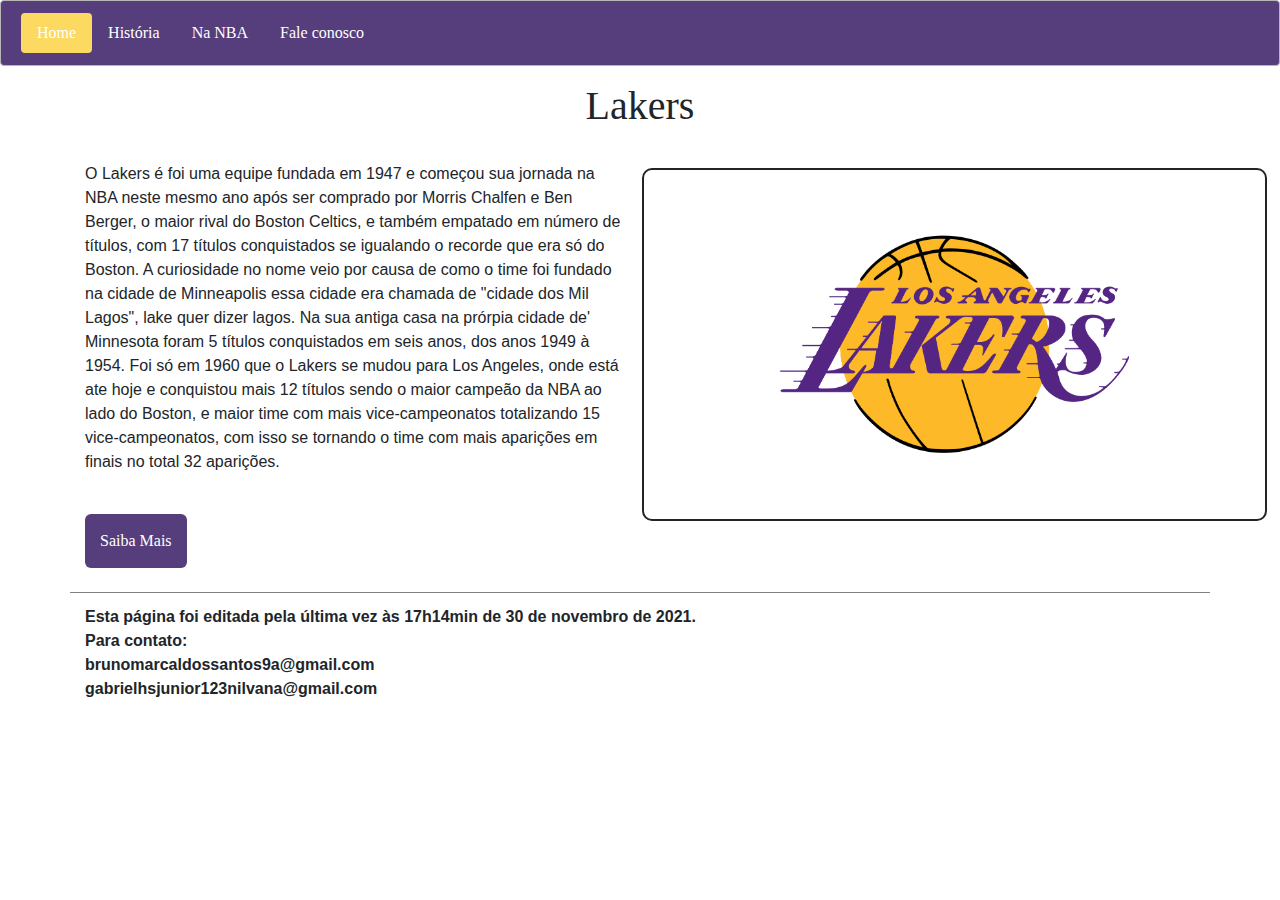
<file: index.html>
<!DOCTYPE html>
<html lang="pt-br">

<head>
    <meta charset="UTF-8">
    <meta name="viewport" content="width=device-width, initial-scale=1.0">
    <title>Home</title>

    <link rel="stylesheet" href="css/bootstrap.css">
    <link rel="stylesheet" href="style.css">
</head>

<body>
    <div>
        <div class="alert alert-primary">
            <ul class="nav nav-pills">
                <li class="nav-item">
                    <a class="nav-link active" href="index.html">Home</a>
                </li>
                <li class="nav-item">
                    <a class="nav-link" href="historia.html">História</a>
                </li>
                <li class="nav-item">
                    <a class="nav-link" href="naNBA.html">Na NBA</a>
                </li>
                <li class="nav-item">
                    <a class="nav-link " href="SAC.html">Fale conosco</a>
                </li>
            </ul>
        </div>

        <div>
            <h1 style=text-align:center;>Lakers</h1>
            <br>
            <div class="container">
                <div class="row">
                    <div class="pad">
                        <div class="col-sm-6">
                            <p>
                                O Lakers é foi uma equipe fundada em 1947 e começou sua jornada na NBA neste mesmo ano após ser comprado por Morris Chalfen e Ben Berger, o maior rival do Boston Celtics, e também empatado em número de títulos, com 17 títulos conquistados se igualando
                                o recorde que era só do Boston. A curiosidade no nome veio por causa de como o time foi fundado na cidade de Minneapolis essa cidade era chamada de "cidade dos Mil Lagos", lake quer dizer lagos. Na sua antiga casa na prórpia
                                cidade de' Minnesota foram 5 títulos conquistados em seis anos, dos anos 1949 à 1954. Foi só em 1960 que o Lakers se mudou para Los Angeles, onde está ate hoje e conquistou mais 12 títulos sendo o maior campeão da NBA ao
                                lado do Boston, e maior time com mais vice-campeonatos totalizando 15 vice-campeonatos, com isso se tornando o time com mais aparições em finais no total 32 aparições.
                            </p>
                        </div>
                        <br>
                        <div class="container">
                            <a href="historia.html"><button
                                    style="background:#563d7c ; border-radius: 6px; padding: 15px; cursor: pointer; color: #fff; border: none; font-size: 16px;">Saiba
                                    Mais</button>
                            </a>
                        </div>

                    </div>







                </div>
            </div>
        </div>

        <div id="carousel11" class="container">
            <div id="carouselExampleFade" class="carousel slide carousel-fade" data-ride="carousel">
                <div class="carousel-inner">
                    <div class="carousel-item active">
                        <img class="d-block w-100" src="img/Novo Projeto (1).png" alt="Primeiro Slide">

                    </div>
                    <div class="carousel-item">
                        <img class="d-block w-100" src="img/Kobe.jpeg" alt="Segundo Slide">
                    </div>
                    <div class="carousel-item">
                        <img class="d-block w-100" src="img/LeBron.jpeg" alt="Terceiro Slide">

                    </div>

                </div>

                <a class="carousel-control-prev" href="#carouselExampleFade" role="button" data-slide="prev">
                    <span class="carousel-control-prev-icon" aria-hidden="true"></span>
                    <span class="sr-only">Anterior</span>
                </a>
                <a class="carousel-control-next" href="#carouselExampleFade" role="button" data-slide="next">
                    <span class="carousel-control-next-icon" aria-hidden="true"></span>
                    <span class="sr-only">Próximo</span>
                </a>
            </div>
        </div>

    </div>

    <br>
    <footer class="container">
        <b>
            Esta página foi editada pela última vez às 17h14min de 30 de novembro de 2021.
            <br>
            Para contato:
            <br>
            brunomarcaldossantos9a@gmail.com
            <br>
            gabrielhsjunior123nilvana@gmail.com
        </b>
    </footer>
</body>

<script src="https://code.jquery.com/jquery-3.3.1.slim.min.js" integrity="sha384-q8i/X+965DzO0rT7abK41JStQIAqVgRVzpbzo5smXKp4YfRvH+8abtTE1Pi6jizo" crossorigin="anonymous"></script>
<script src="https://cdnjs.cloudflare.com/ajax/libs/popper.js/1.14.3/umd/popper.min.js" integrity="sha384-ZMP7rVo3mIykV+2+9J3UJ46jBk0WLaUAdn689aCwoqbBJiSnjAK/l8WvCWPIPm49" crossorigin="anonymous"></script>
<script src="https://stackpath.bootstrapcdn.com/bootstrap/4.1.3/js/bootstrap.min.js" integrity="sha384-ChfqqxuZUCnJSK3+MXmPNIyE6ZbWh2IMqE241rYiqJxyMiZ6OW/JmZQ5stwEULTy" crossorigin="anonymous"></script>

</html>
</file>
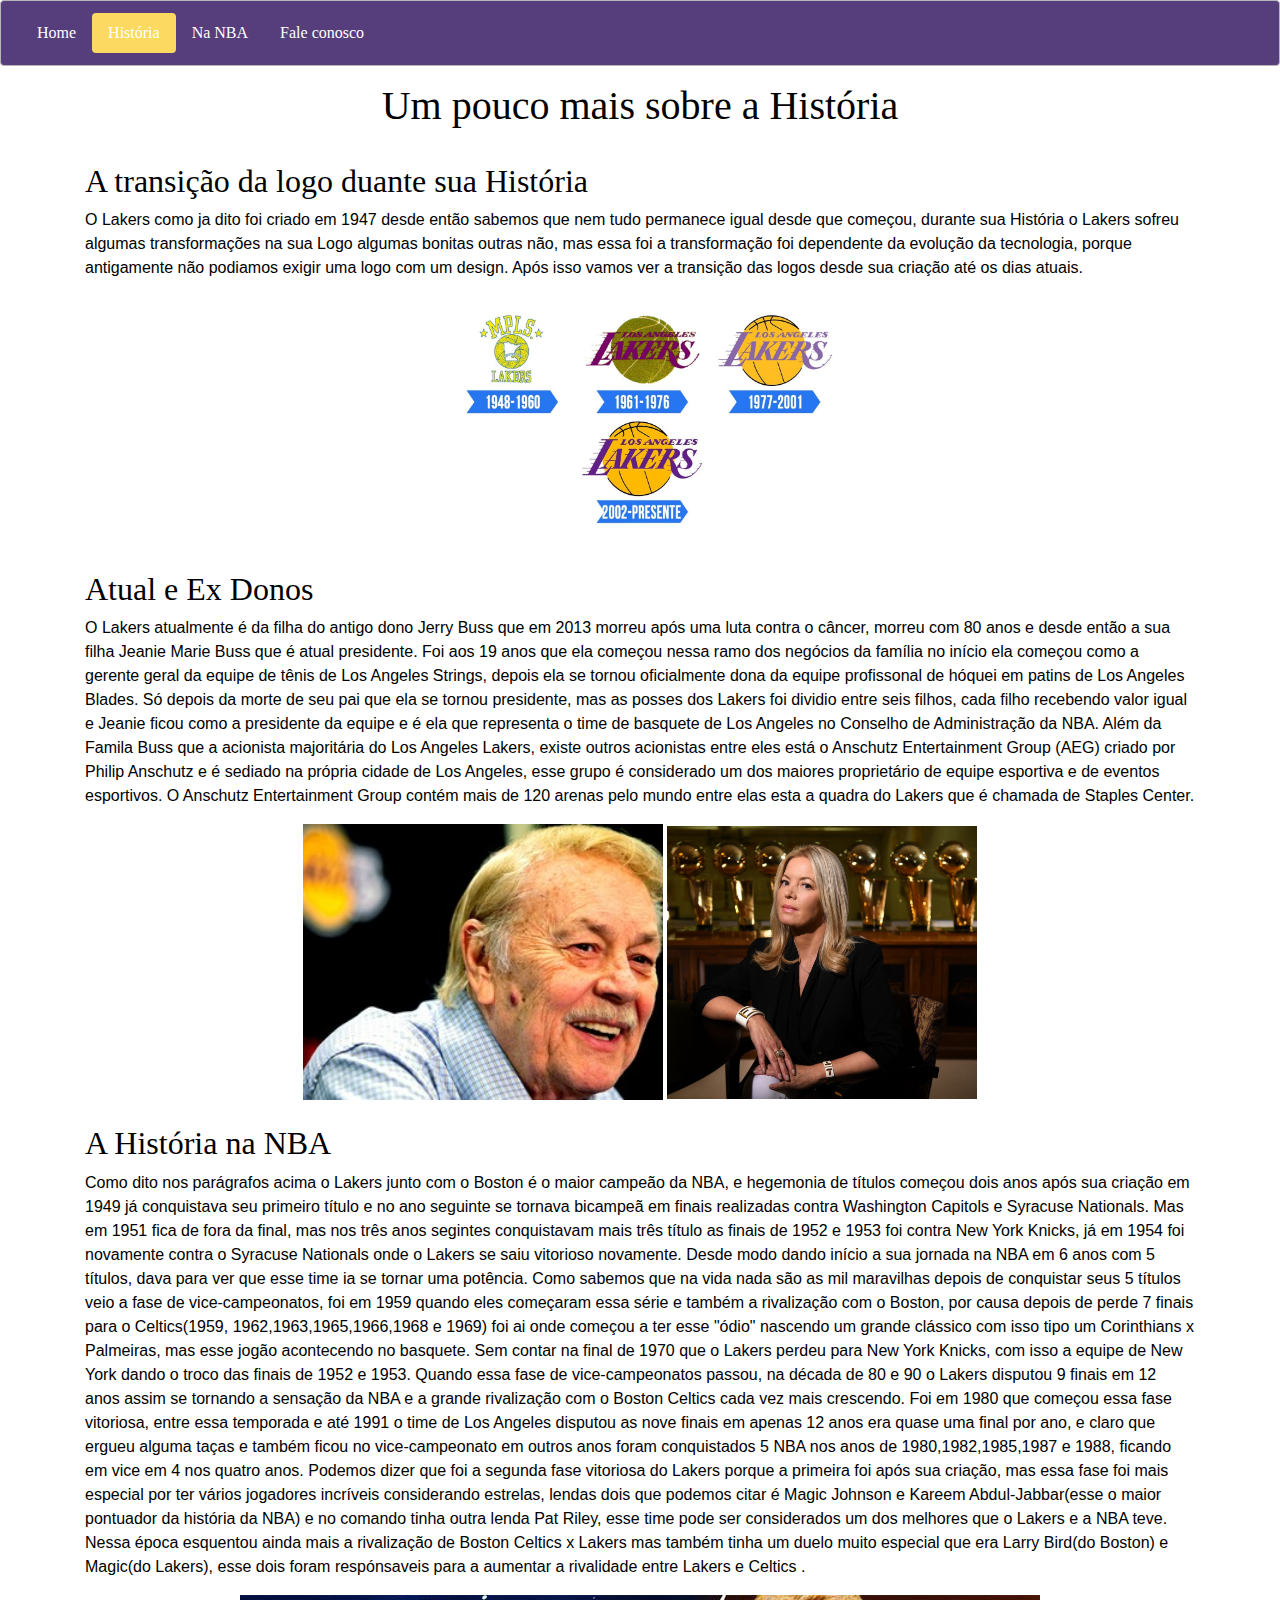
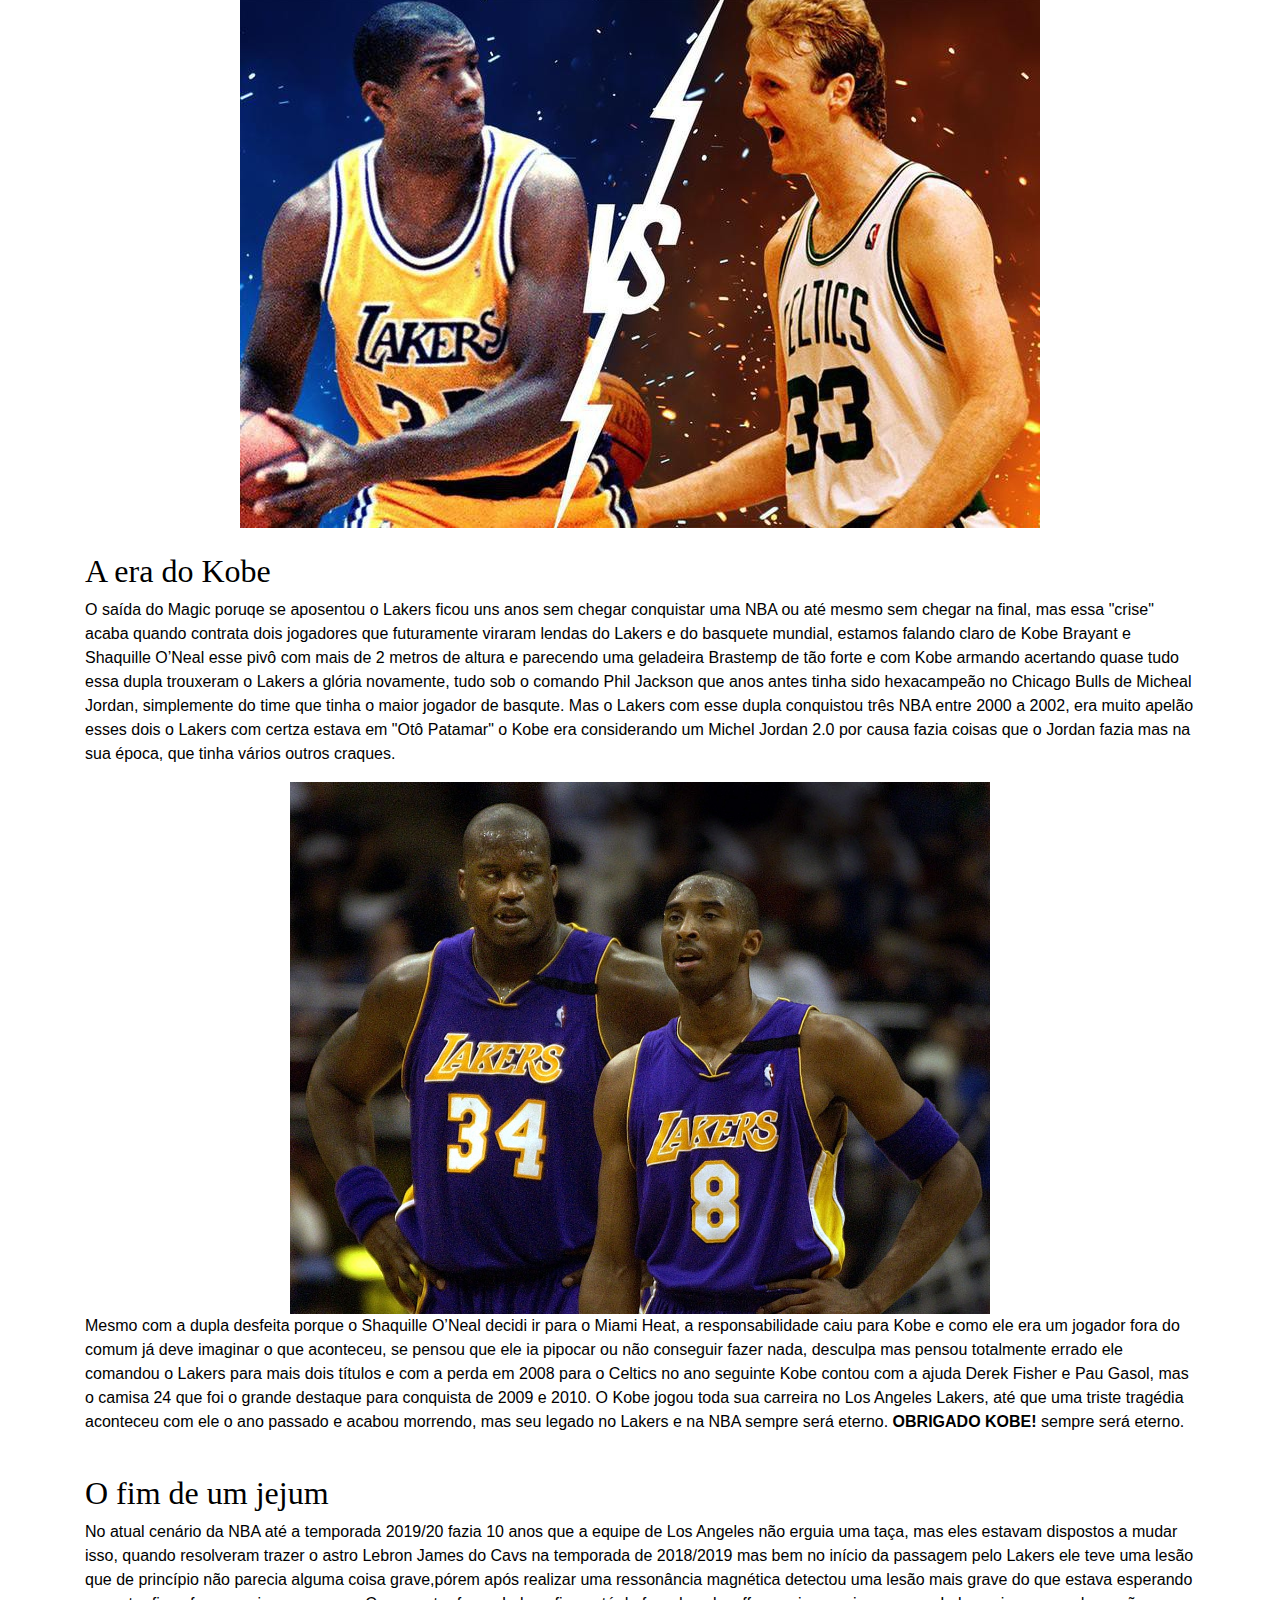
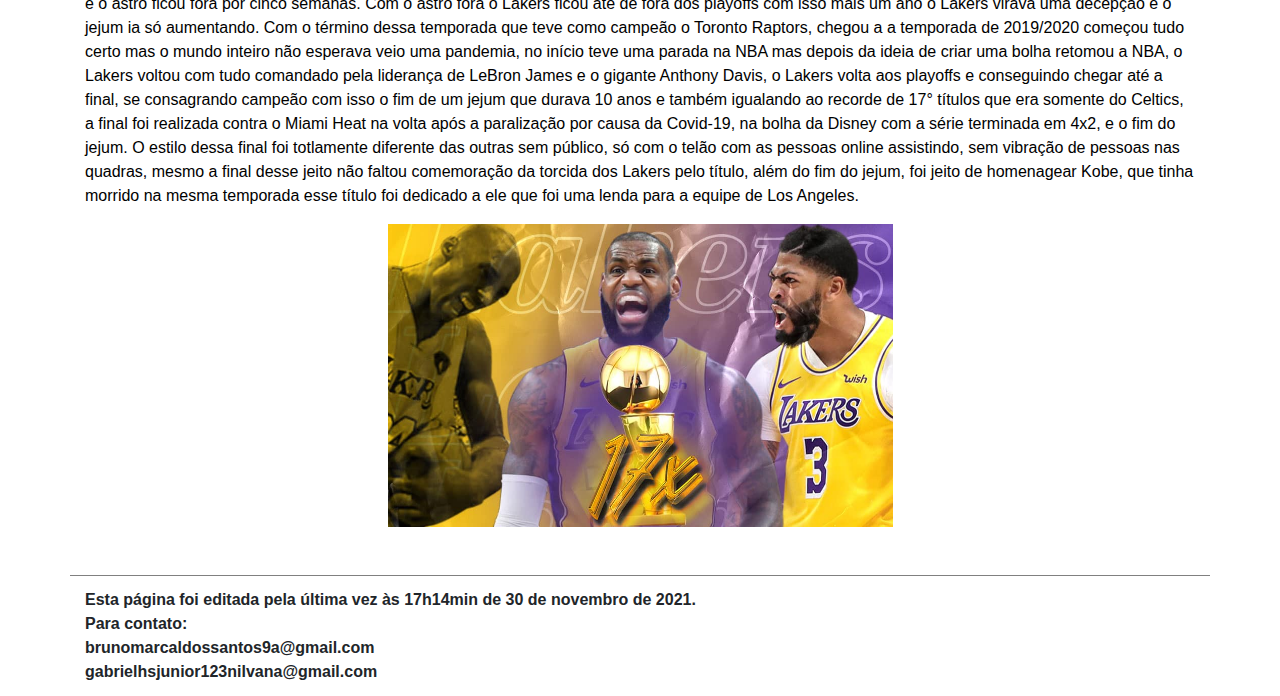
<file: historia.html>
<!DOCTYPE html>
<html lang="pt-br">

<head>
    <meta charset="UTF-8">
    <meta name="viewport" content="width=device-width, initial-scale=1.0">
    <title>Historia</title>
    <link rel="stylesheet" href="css/bootstrap.css">
    <link rel="stylesheet" href="style.css">
    <link rel="stylesheet" href="img.css">
</head>

<body>
    <div class="alert alert-primary">
        <ul class="nav nav-pills">
            <li class="nav-item">
                <a class="nav-link" href="index.html">Home</a>
            </li>
            <li class="nav-item">
                <a class="nav-link active" href="historia.html">História</a>
            </li>
            <li class="nav-item">
                <a class="nav-link" href="naNBA.html">Na NBA</a>
            </li>
            <li class="nav-item">
                <a class="nav-link " href="SAC.html">Fale conosco</a>
            </li>
        </ul>
    </div>
    <div class="container-b">
        <div>
            <h1 style=text-align:center;>Um pouco mais sobre a História</h1>
        </div>

        <br>

        <div class="container">
            <h2>A transição da logo duante sua História</h2>

            <p>O Lakers como ja dito foi criado em 1947 desde então sabemos que nem tudo permanece igual desde que
                começou,
                durante sua História o Lakers sofreu algumas transformações na sua Logo algumas bonitas outras não, mas
                essa
                foi a transformação foi dependente da evolução da tecnologia, porque antigamente não podiamos exigir uma
                logo com um design. Após isso vamos ver a transição das logos desde sua criação até os dias atuais. </p>
        </div>

        <div class="container" style="text-align: center;">
            <img src="img/Logos durante a história.jpeg" alt="" width="400px" >
        </div>
        <br>
        <div class="container">
            <h2>Atual e Ex Donos</h2>
            <p>O Lakers atualmente é da filha do antigo dono Jerry Buss que em 2013 morreu após uma luta contra o
                câncer,
                morreu
                com 80 anos e desde então a sua filha Jeanie Marie Buss que é atual presidente. Foi aos 19 anos que ela
                começou
                nessa ramo dos negócios da família no início ela começou como a gerente geral da equipe de tênis de Los
                Angeles
                Strings, depois ela se tornou oficialmente dona da equipe profissonal de hóquei em patins de Los Angeles
                Blades.
                Só depois da morte de seu pai que ela se tornou presidente, mas as posses dos Lakers foi dividio entre
                seis
                filhos, cada filho recebendo valor igual e Jeanie ficou como a presidente da equipe e é ela que
                representa o
                time de basquete de Los Angeles no Conselho de Administração da NBA.
                Além da Famila Buss que a acionista majoritária do Los Angeles Lakers, existe outros acionistas entre
                eles
                está
                o Anschutz Entertainment Group (AEG) criado por Philip Anschutz e é sediado na própria cidade de Los
                Angeles,
                esse grupo é considerado um dos maiores proprietário de equipe esportiva e de eventos esportivos. O
                Anschutz
                Entertainment Group contém mais de 120 arenas pelo mundo entre elas esta a quadra do Lakers que é
                chamada de
                Staples Center.</p>
            <div class="container" style="text-align: center;">
                <img src="img/bas_jerrybuss_lakers2_ap.jpg_95.jpg" alt="Falecido dono" width="360px">

                <img src="img/1_D5d7hITKh3vbdW33HkGPVA.jpeg" alt="Atual Dona" width="310px">
            </div>
        </div>
        <br>
        <div class="container">
            <h2>A História na NBA </h2>
            <p> Como dito nos parágrafos acima o Lakers junto com o Boston é o maior campeão da NBA, e hegemonia de
                títulos
                começou dois anos após sua criação em 1949 já conquistava seu primeiro título e no ano seguinte se
                tornava
                bicampeã em finais realizadas contra Washington Capitols e Syracuse Nationals.
                Mas em 1951 fica de fora da final, mas nos três anos segintes conquistavam mais três título as finais de
                1952 e 1953 foi contra New York Knicks, já em 1954 foi novamente contra o Syracuse Nationals onde o
                Lakers
                se saiu vitorioso novamente. Desde modo dando início a sua jornada na NBA em 6 anos com 5 títulos, dava
                para
                ver que esse time ia se tornar uma potência.
                Como sabemos que na vida nada são as mil maravilhas depois de conquistar seus 5 títulos veio a fase de
                vice-campeonatos, foi em 1959 quando eles começaram essa série e também a rivalização com o Boston, por
                causa depois de perde 7 finais para o Celtics(1959, 1962,1963,1965,1966,1968 e 1969) foi ai onde começou
                a
                ter esse "ódio" nascendo um grande clássico com isso tipo um Corinthians x Palmeiras, mas esse jogão
                acontecendo no basquete. Sem contar na final de 1970 que o Lakers perdeu para New York Knicks, com isso
                a
                equipe de New York dando o troco das finais de 1952 e 1953. Quando essa fase de vice-campeonatos passou,
                na
                década de 80 e 90 o Lakers disputou 9 finais em 12 anos assim se tornando a sensação da NBA e a grande
                rivalização com o Boston Celtics cada vez mais crescendo. Foi em 1980 que começou essa fase vitoriosa,
                entre
                essa temporada e até 1991 o time de Los Angeles disputou as nove finais em apenas 12 anos era quase uma
                final por ano, e claro que ergueu alguma taças e também ficou no vice-campeonato em outros anos foram
                conquistados 5 NBA nos anos de 1980,1982,1985,1987 e 1988, ficando em vice em 4 nos quatro anos. Podemos
                dizer que foi a segunda fase vitoriosa do Lakers porque a primeira foi após sua criação, mas essa fase
                foi
                mais especial por ter vários jogadores incríveis considerando estrelas, lendas dois que podemos citar é
                Magic Johnson e Kareem Abdul-Jabbar(esse o maior pontuador da história da NBA) e no comando tinha outra
                lenda Pat Riley, esse time pode ser considerados um dos melhores que o Lakers e a NBA teve. Nessa época
                esquentou ainda mais a rivalização de Boston Celtics x Lakers mas também tinha um duelo muito especial
                que
                era Larry Bird(do Boston) e Magic(do Lakers), esse dois foram respónsaveis para a aumentar a rivalidade
                entre Lakers e Celtics . </p>
            <div class="container" style="text-align: center;">
                <img src="img/3de51f05b35b403f93ecf355b5f38669.jpeg" alt="A rivalização" width="800px">
            </div>
        </div>
        <br>
        <div class="container">
            <h2>A era do Kobe</h2>
            <p> O saída do Magic poruqe se aposentou o Lakers ficou uns anos sem chegar conquistar uma NBA ou até mesmo
                sem
                chegar na final, mas essa "crise" acaba quando contrata dois jogadores que futuramente viraram lendas do
                Lakers e do basquete mundial, estamos falando claro de Kobe Brayant e Shaquille O’Neal esse pivô com
                mais de
                2 metros de altura e parecendo uma geladeira Brastemp de tão forte e com Kobe armando acertando quase
                tudo
                essa dupla trouxeram o Lakers a glória novamente, tudo sob o comando Phil Jackson que anos antes tinha
                sido
                hexacampeão no Chicago Bulls de Micheal Jordan, simplemente do time que tinha o maior jogador de
                basqute.
                Mas o Lakers com esse dupla conquistou três NBA entre 2000 a 2002, era muito apelão esses dois o Lakers
                com
                certza estava em "Otô Patamar" o Kobe era considerando um Michel Jordan 2.0 por causa fazia coisas que o
                Jordan fazia mas na sua época, que tinha vários outros craques.
            </p>
            <div class="container" style="text-align: center;">
                <img src="img/shaquille_oneal_kobe_bryant_b_gettyimages-563599065.jpg" alt="" width="700px"> <br>
            </div>
            <p>Mesmo com a dupla desfeita porque o Shaquille O’Neal decidi ir para o Miami Heat, a responsabilidade caiu
                para Kobe e como ele era um jogador
                fora do comum já deve imaginar o que aconteceu, se pensou que ele ia pipocar ou não conseguir fazer
                nada,
                desculpa mas pensou totalmente errado ele comandou o Lakers para mais dois títulos e com a perda em 2008
                para o Celtics no ano seguinte Kobe contou com a ajuda Derek Fisher e Pau Gasol, mas o camisa 24 que foi
                o
                grande destaque para conquista de 2009 e 2010. O Kobe jogou toda sua carreira no Los Angeles Lakers, até
                que
                uma triste tragédia aconteceu com ele o ano passado e acabou morrendo, mas seu legado no Lakers e na NBA
                sempre será eterno. <strong>OBRIGADO KOBE!</strong> sempre será eterno.
            </p>
        </div>
        <br>
        <div class="container">
            <h2>O fim de um jejum</h2>
            <p>No atual cenário da NBA até a temporada 2019/20 fazia 10 anos que a equipe de Los Angeles não erguia uma
                taça, mas eles estavam dispostos a mudar isso, quando resolveram trazer o astro Lebron James do Cavs na
                temporada de 2018/2019 mas bem no início da passagem pelo Lakers ele teve uma lesão que de princípio não
                parecia alguma coisa grave,pórem após realizar uma ressonância magnética detectou uma lesão mais grave
                do
                que estava esperando e o astro ficou fora por cinco semanas. Com o astro fora o Lakers ficou até de fora
                dos
                playoffs com isso mais um ano o Lakers virava uma decepção e o jejum ia só aumentando. Com o término
                dessa
                temporada que teve como campeão o Toronto Raptors, chegou a a temporada de 2019/2020 começou tudo certo
                mas
                o mundo inteiro não esperava veio uma pandemia, no início teve uma parada na NBA mas depois da ideia de
                criar uma bolha retomou a NBA, o Lakers voltou com tudo comandado pela liderança de LeBron James e o
                gigante
                Anthony Davis, o Lakers volta aos playoffs e conseguindo chegar até a final, se consagrando campeão com
                isso o fim de um jejum que durava 10 anos e também igualando ao recorde de 17° títulos que era somente
                do
                Celtics, a final foi realizada contra o Miami Heat na volta após a paralização por causa da Covid-19, na
                bolha da Disney com a série terminada em 4x2, e o fim do jejum. O estilo dessa final foi totlamente
                diferente das outras sem público, só com o telão com as pessoas online assistindo, sem vibração de
                pessoas
                nas quadras, mesmo a final desse jeito não faltou comemoração da torcida dos Lakers pelo título, além do
                fim
                do jejum, foi jeito de homenagear Kobe, que tinha morrido na mesma temporada esse título foi dedicado a
                ele que foi uma lenda para a equipe de Los Angeles. </p>
            <div class="container" style="text-align: center;">
                <img src="img/Site-Lakers-Campeão2020.jpg" alt="" width="505px">
            </div>
        </div>
        <br>
    </div>

    <br>
    <footer class="container">
        <b>
            Esta página foi editada pela última vez às 17h14min de 30 de novembro de 2021.
            <br>
            Para contato:
            <br>
            brunomarcaldossantos9a@gmail.com
            <br>
            gabrielhsjunior123nilvana@gmail.com
        </b>
    </footer>
</body>

</html>
</file>
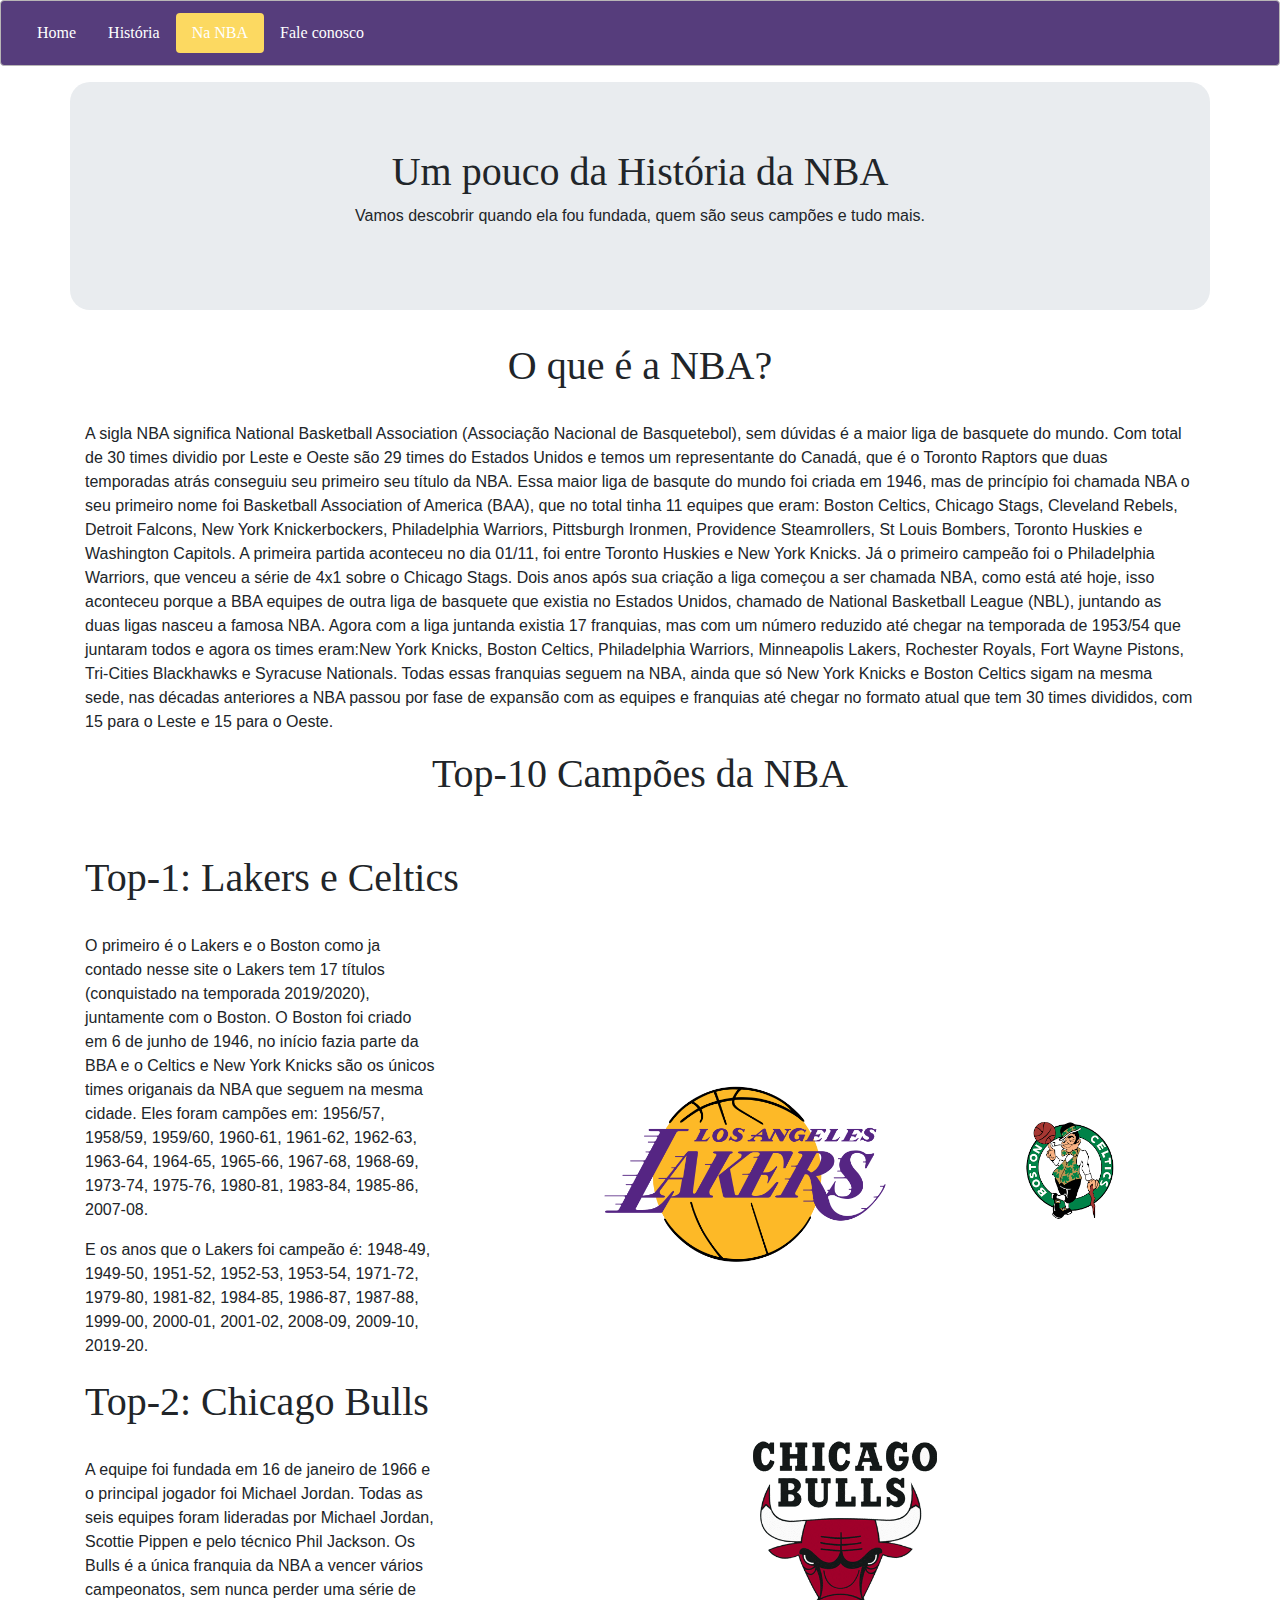
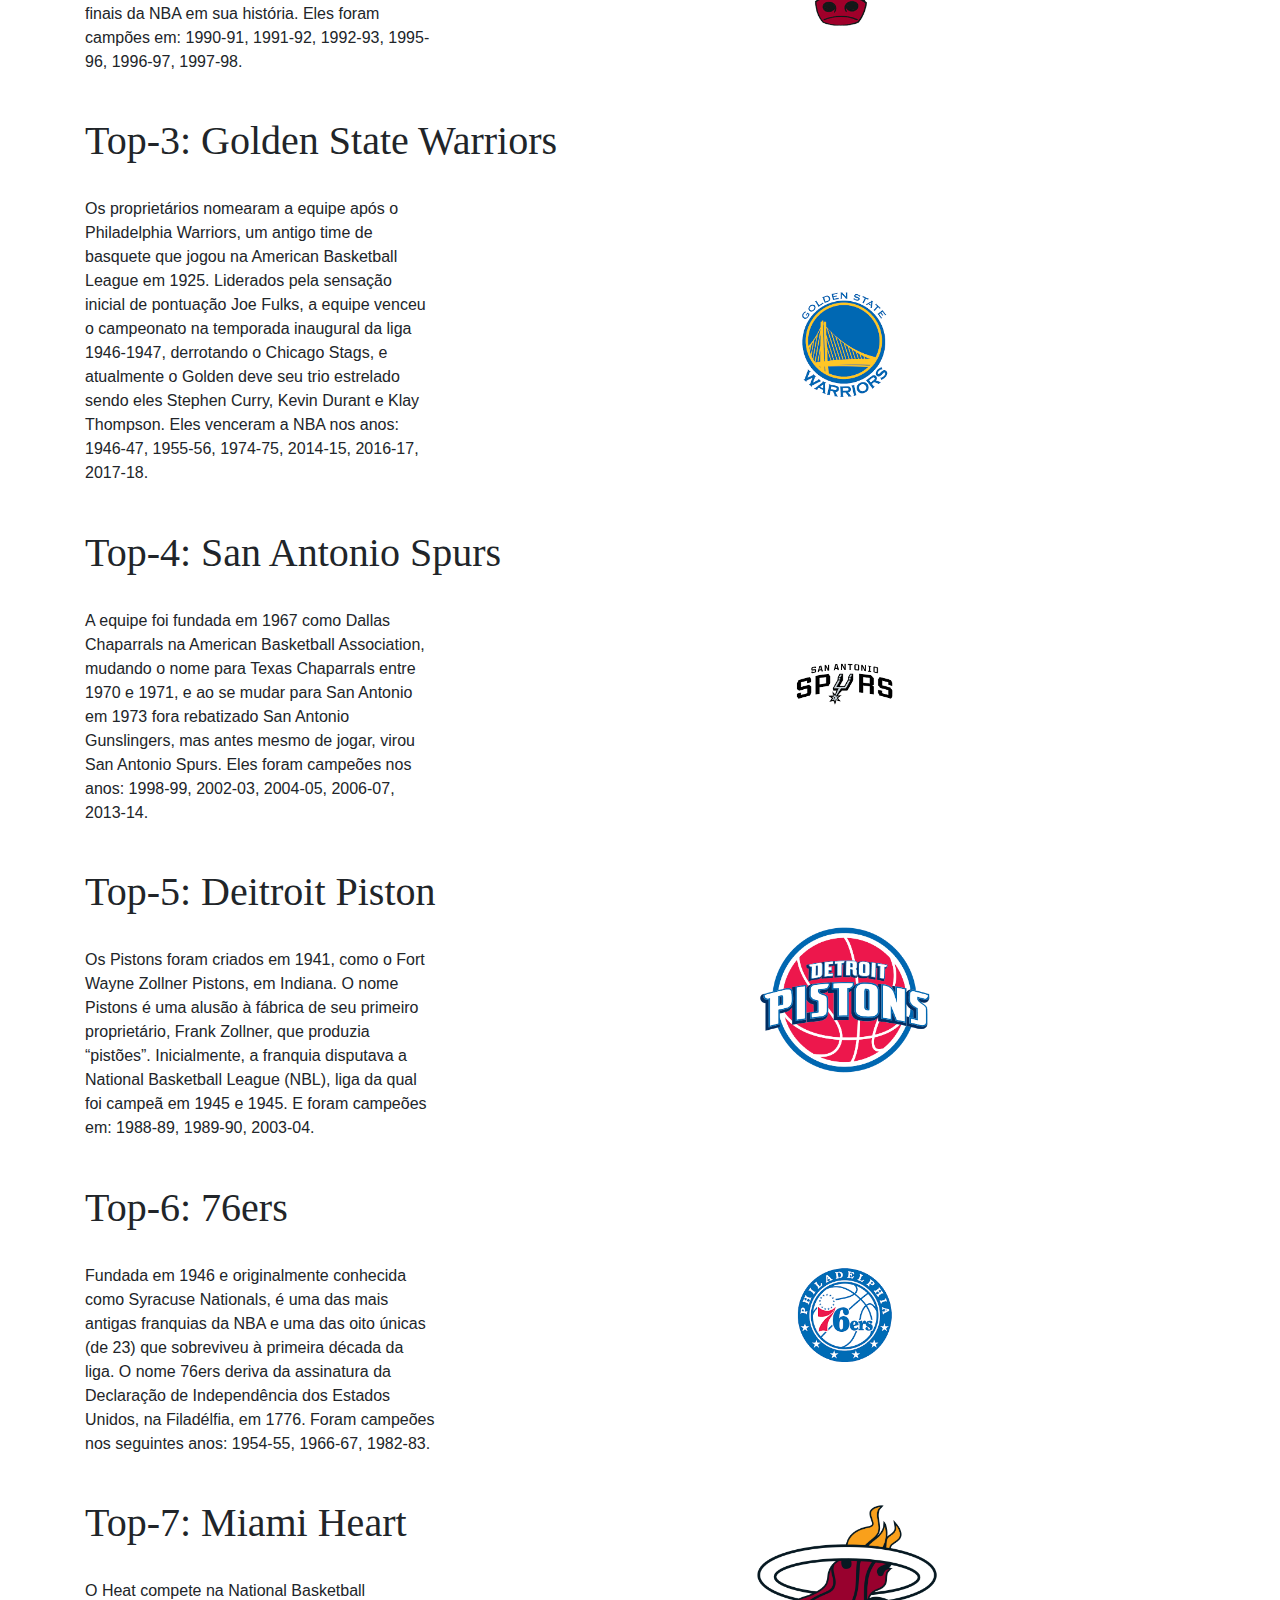
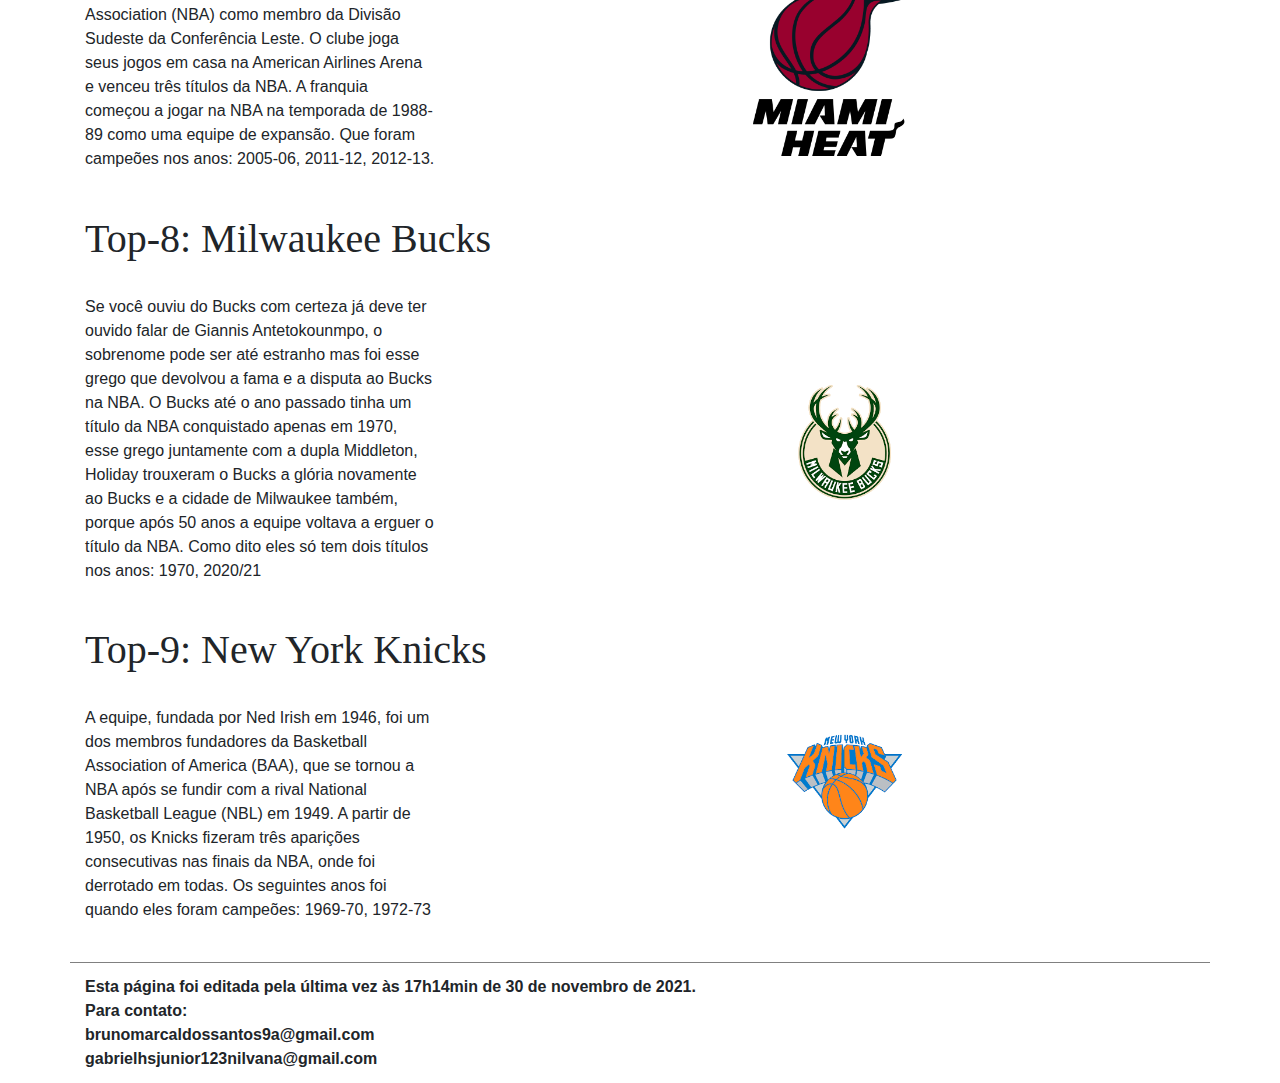
<file: naNBA.html>
<!DOCTYPE html>
<html lang="pt-br">

<head>
    <meta charset="UTF-8">
    <meta name="viewport" content="width=device-width, initial-scale=1.0">
    <title>Na NBA</title>
    <link rel="stylesheet" href="css/bootstrap.css">
    <link rel="stylesheet" href="style.css">
    <link rel="stylesheet" href="img.css">
</head>

<body>
    <div class="alert alert-primary">
        <ul class="nav nav-pills">
            <li class="nav-item">
                <a class="nav-link" href="index.html">Home</a>
            </li>
            <li class="nav-item">
                <a class="nav-link" href="historia.html">História</a>
            </li>
            <li class="nav-item">
                <a class="nav-link active" href="naNBA.html">Na NBA</a>
            </li>
            <li class="nav-item">
                <a class="nav-link" href="SAC.html">Fale conosco</a>
            </li>
        </ul>
    </div>

    <div id="jubjub" class="jumbotron text-center container">
        <h1>Um pouco da História da NBA</h1>

        <p>Vamos descobrir quando ela fou fundada, quem são seus campões e tudo mais.</p>
    </div>

    <div class="text-center">
        <h1>O que é a NBA?</h1>
    </div>
    <br>
    <div class="container">
        <p> A sigla NBA significa National Basketball Association (Associação Nacional de Basquetebol), sem dúvidas é a maior liga de basquete do mundo. Com total de 30 times dividio por Leste e Oeste são 29 times do Estados Unidos e temos um representante
            do Canadá, que é o Toronto Raptors que duas temporadas atrás conseguiu seu primeiro seu título da NBA. Essa maior liga de basqute do mundo foi criada em 1946, mas de princípio foi chamada NBA o seu primeiro nome foi Basketball Association
            of America (BAA), que no total tinha 11 equipes que eram: Boston Celtics, Chicago Stags, Cleveland Rebels, Detroit Falcons, New York Knickerbockers, Philadelphia Warriors, Pittsburgh Ironmen, Providence Steamrollers, St Louis Bombers, Toronto
            Huskies e Washington Capitols. A primeira partida aconteceu no dia 01/11, foi entre Toronto Huskies e New York Knicks. Já o primeiro campeão foi o Philadelphia Warriors, que venceu a série de 4x1 sobre o Chicago Stags. Dois anos após sua criação
            a liga começou a ser chamada NBA, como está até hoje, isso aconteceu porque a BBA equipes de outra liga de basquete que existia no Estados Unidos, chamado de National Basketball League (NBL), juntando as duas ligas nasceu a famosa NBA. Agora
            com a liga juntanda existia 17 franquias, mas com um número reduzido até chegar na temporada de 1953/54 que juntaram todos e agora os times eram:New York Knicks, Boston Celtics, Philadelphia Warriors, Minneapolis Lakers, Rochester Royals,
            Fort Wayne Pistons, Tri-Cities Blackhawks e Syracuse Nationals. Todas essas franquias seguem na NBA, ainda que só New York Knicks e Boston Celtics sigam na mesma sede, nas décadas anteriores a NBA passou por fase de expansão com as equipes
            e franquias até chegar no formato atual que tem 30 times divididos, com 15 para o Leste e 15 para o Oeste.</p>
    </div>

    <div id="Top" class="text-center container">
        <h1>Top-10 Campões da NBA</h1>
    </div>

    <br>
    <br>
    <div class="container">
        <h1>Top-1: Lakers e Celtics</h1>
        <div class="row">
            <div class="col-sm-4">
                <br>
                <p>O primeiro é o Lakers e o Boston como ja contado nesse site o Lakers tem 17 títulos (conquistado na temporada 2019/2020), juntamente com o Boston. O Boston foi criado em 6 de junho de 1946, no início fazia parte da BBA e o Celtics e New
                    York Knicks são os únicos times origanais da NBA que seguem na mesma cidade. Eles foram campões em: 1956/57, 1958/59, 1959/60, 1960-61, 1961-62, 1962-63, 1963-64, 1964-65, 1965-66, 1967-68, 1968-69, 1973-74, 1975-76, 1980-81, 1983-84,
                    1985-86, 2007-08. </p>

                <p>E os anos que o Lakers foi campeão é: 1948-49, 1949-50, 1951-52, 1952-53, 1953-54, 1971-72, 1979-80, 1981-82, 1984-85, 1986-87, 1987-88, 1999-00, 2000-01, 2001-02, 2008-09, 2009-10, 2019-20.
                </p>

            </div>
        </div>
        <div>
            <div class="imgp">
                <img src="img/Novo Projeto (1).png" alt="" width="500px">
            </div>
            <div class="imgp">
                <img src="img/celtics.png" width="1700px" style="margin-left: 200px; margin-top: -50px">
            </div>
        </div>
        <h1>Top-2: Chicago Bulls</h1>
        <br>
        <div class="row">
            <div class=" col-sm-4">
                <p>A equipe foi fundada em 16 de janeiro de 1966 e o principal jogador foi Michael Jordan. Todas as seis equipes foram lideradas por Michael Jordan, Scottie Pippen e pelo técnico Phil Jackson. Os Bulls é a única franquia da NBA a vencer vários
                    campeonatos, sem nunca perder uma série de finais da NBA em sua história. Eles foram campões em: 1990-91, 1991-92, 1992-93, 1995-96, 1996-97, 1997-98.</p>
            </div>
        </div>

        <div class="imgp">
            <img src="img/Bulls.png" alt="" width="800px">
        </div>

        <br>

        <h1>Top-3: Golden State Warriors</h1>
        <br>
        <div class="row">
            <div class="col-sm-4">
                <p>Os proprietários nomearam a equipe após o Philadelphia Warriors, um antigo time de basquete que jogou na American Basketball League em 1925. Liderados pela sensação inicial de pontuação Joe Fulks, a equipe venceu o campeonato na temporada
                    inaugural da liga 1946-1947, derrotando o Chicago Stags, e atualmente o Golden deve seu trio estrelado sendo eles Stephen Curry, Kevin Durant e Klay Thompson. Eles venceram a NBA nos anos: 1946-47, 1955-56, 1974-75, 2014-15, 2016-17,
                    2017-18.
                </p>
            </div>
        </div>

        <div class="imgp">
            <img src="img/Warriows.png" alt="" width="1000px">
        </div>

        <br>
        <h1>Top-4: San Antonio Spurs</h1>
        <br>
        <div class="row">
            <div class="col-sm-4">
                <p>A equipe foi fundada em 1967 como Dallas Chaparrals na American Basketball Association, mudando o nome para Texas Chaparrals entre 1970 e 1971, e ao se mudar para San Antonio em 1973 fora rebatizado San Antonio Gunslingers, mas antes mesmo
                    de jogar, virou San Antonio Spurs. Eles foram campeões nos anos: 1998-99, 2002-03, 2004-05, 2006-07, 2013-14.</p>
            </div>
        </div>

        <div class="imgp">
            <img src="img/spurs.png" alt="" width="1000px">
        </div>

        <br>
        <h1>Top-5: Deitroit Piston</h1>
        <br>
        <div class="row">
            <div class="col-sm-4">
                <p>Os Pistons foram criados em 1941, como o Fort Wayne Zollner Pistons, em Indiana. O nome Pistons é uma alusão à fábrica de seu primeiro proprietário, Frank Zollner, que produzia “pistões”. Inicialmente, a franquia disputava a National Basketball
                    League (NBL), liga da qual foi campeã em 1945 e 1945. E foram campeões em: 1988-89, 1989-90, 2003-04. </p>
            </div>
        </div>

        <div class="imgp">
            <img src="img/detroit pistons.png" alt="" width="800px">
        </div>

        <br>
        <h1>Top-6: 76ers</h1>
        <br>
        <div class="row">
            <div class="col-sm-4">
                <p>Fundada em 1946 e originalmente conhecida como Syracuse Nationals, é uma das mais antigas franquias da NBA e uma das oito únicas (de 23) que sobreviveu à primeira década da liga. O nome 76ers deriva da assinatura da Declaração de Independência
                    dos Estados Unidos, na Filadélfia, em 1776. Foram campeões nos seguintes anos: 1954-55, 1966-67, 1982-83.</p>
            </div>
        </div>

        <div class="imgp">
            <img src="img/76ears.png" alt="" width="1000px">
        </div>

        <br>
        <h1>Top-7: Miami Heart</h1>
        <br>
        <div class="row">
            <div class="col-sm-4">
                <p>O Heat compete na National Basketball Association (NBA) como membro da Divisão Sudeste da Conferência Leste. O clube joga seus jogos em casa na American Airlines Arena e venceu três títulos da NBA. A franquia começou a jogar na NBA na
                    temporada de 1988-89 como uma equipe de expansão. Que foram campeões nos anos: 2005-06, 2011-12, 2012-13.</p>
            </div>
        </div>

        <div class="imgp">
            <img src="img/Miami heat.png" alt="" width="800px">
        </div>

        <br>
        <h1>Top-8: Milwaukee Bucks</h1>
        <br>
        <div class="row">
            <div class="col-sm-4">
                <p>Se você ouviu do Bucks com certeza já deve ter ouvido falar de Giannis Antetokounmpo, o sobrenome pode ser até estranho mas foi esse grego que devolvou a fama e a disputa ao Bucks na NBA. O Bucks até o ano passado tinha um título da NBA
                    conquistado apenas em 1970, esse grego juntamente com a dupla Middleton, Holiday trouxeram o Bucks a glória novamente ao Bucks e a cidade de Milwaukee também, porque após 50 anos a equipe voltava a erguer o título da NBA. Como dito
                    eles só tem dois títulos nos anos: 1970, 2020/21</p>
            </div>
        </div>

        <div class="imgp">
            <img src="img/bucks.png" alt="" width="1000px">
        </div>

        <br>
        <h1>Top-9: New York Knicks </h1>
        <br>
        <div class="row">
            <div class="col-sm-4">
                <p>A equipe, fundada por Ned Irish em 1946, foi um dos membros fundadores da Basketball Association of America (BAA), que se tornou a NBA após se fundir com a rival National Basketball League (NBL) em 1949. A partir de 1950, os Knicks fizeram
                    três aparições consecutivas nas finais da NBA, onde foi derrotado em todas. Os seguintes anos foi quando eles foram campeões: 1969-70, 1972-73</p>
            </div>
        </div>

        <div class="imgp">
            <img src="img/knicks.png" alt="" width="1000px">
        </div>

    </div>
    </div>
    <br>
    <footer class="container">
        <b>
            Esta página foi editada pela última vez às 17h14min de 30 de novembro de 2021.
            <br>
            Para contato:
            <br>
            brunomarcaldossantos9a@gmail.com
            <br>
            gabrielhsjunior123nilvana@gmail.com
        </b>
    </footer>

</body>

</html>
</file>
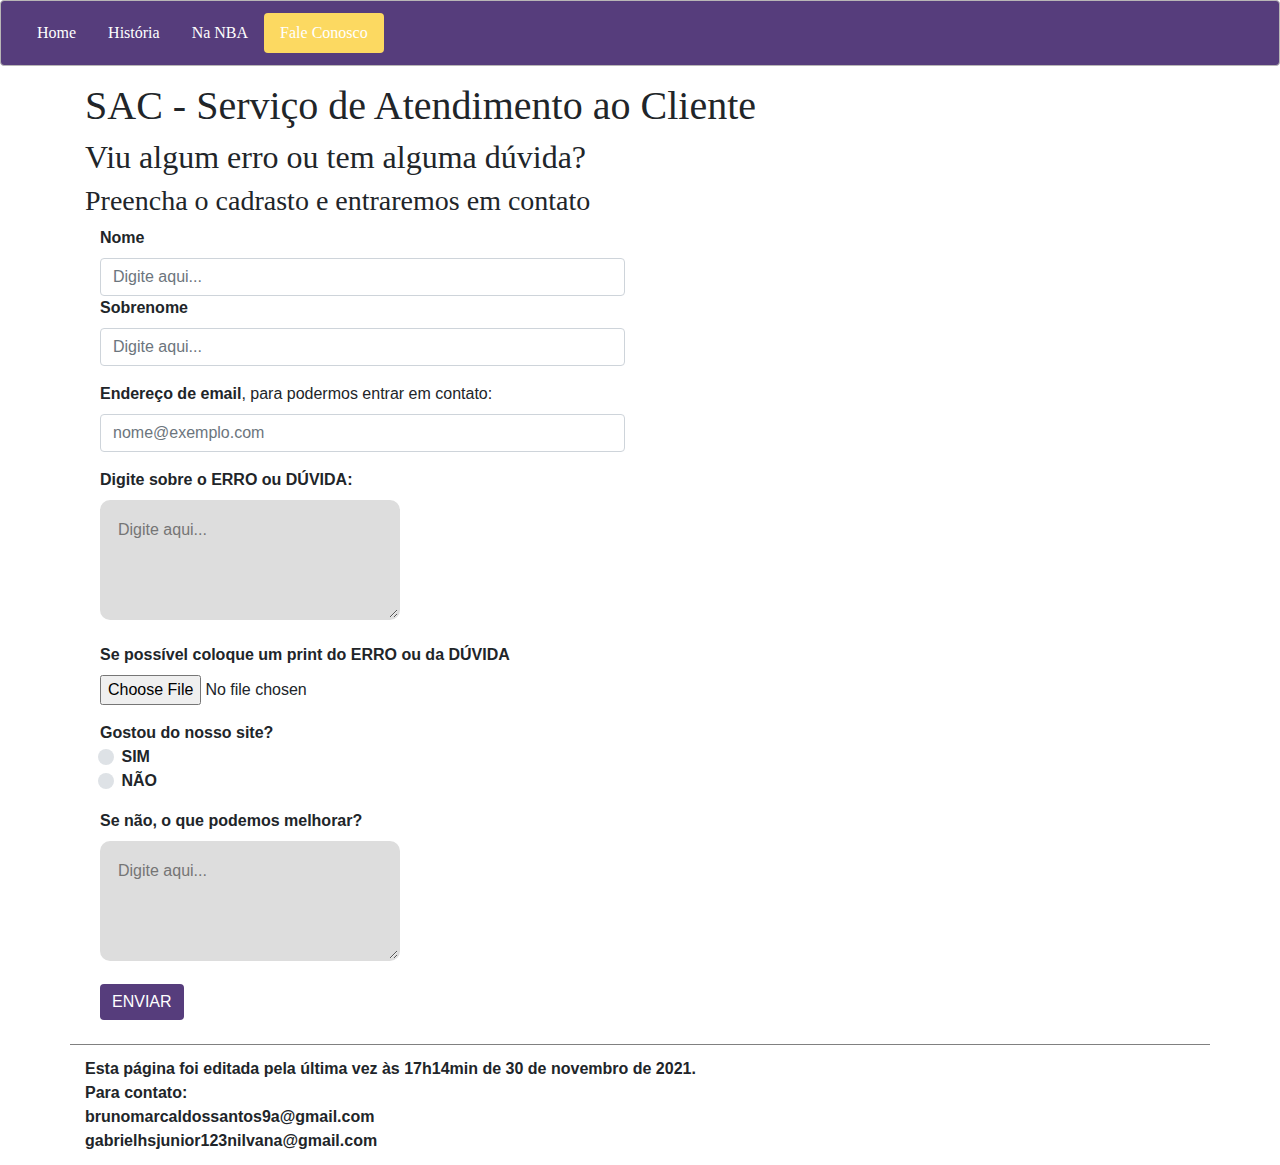
<file: SAC.html>
<!DOCTYPE html>
<html lang="pt-br">

<head>
    <meta charset="UTF-8">
    <meta name="viewport" content="width=device-width, initial-scale=1.0">
    <title>Fale Conosco</title>
    <link rel="stylesheet" href="css/bootstrap.css">
    <link rel="stylesheet" href="style.css">
</head>

<body>

    <div id="Menu" class="alert alert-primary">
        <ul class="nav nav-pills">
            <li class="nav-item">
                <a class="nav-link" href="index.html">Home</a>
            </li>
            <li class="nav-item">
                <a class="nav-link" href="historia.html">História</a>
            </li>
            <li class="nav-item">
                <a class="nav-link" href="naNBA.html">Na NBA</a>
            </li>
            <li class="nav-item">
                <a class="nav-link active" href="SAC.html">Fale Conosco</a>
            </li>
        </ul>
    </div>
    <div class="container">
        <h1 style="text-align: left;">SAC - Serviço de Atendimento ao Cliente</h1>
        <h2>Viu algum erro ou tem alguma dúvida?</h2>
        <h3>Preencha o cadrasto e entraremos em contato </h3>
    </div>

    <form>
        <div class="container" class="form-row">

            <div class="form-group col-md-6">
                <label for="validationServer01"><b>Nome</b></label>
                <input type="text" class="form-control" placeholder="Digite aqui...">

                <label fclass="sr-only" for="inlineFormInput"><b>Sobrenome</b></label>
                <input type="text" class="form-control" placeholder="Digite aqui...">
            </div>

            <div class="form-group col-md-6">
                <label for="exampleFormControlInput1"> <b>Endereço de email</b>, para podermos entrar em contato:
                </label>
                <input type="email" class="form-control" id="exampleFormControlInput1" placeholder="nome@exemplo.com">
            </div>

            <div class="form-group col col-md-6">
                <label for="validationTextarea"><b> Digite sobre o ERRO ou DÚVIDA: </b></label><br>
                <textarea class="fdorm-control is-invalid" id="validationTextarea" placeholder="Digite aqui..."
                    required></textarea>
            </div>

            <div class="form-group col col-md-6">
                <label for="exampleFormControlFile1"> <b> Se possível coloque um print do ERRO ou da DÚVIDA</b>
                </label>
                <input type="file" class="form-control-file" id="exampleFormControlFile1">
            </div>
            <div class="container">
                <b>Gostou do nosso site? </b>
                <br>
            </div>
            <div class="custom-control custom-radio " style="left: 12.5px;">

                <input value="Sim" type="radio" class="custom-control-input" id="customControlValidation2"
                    name="radio-stacked" required>
                <label class="custom-control-label" for="customControlValidation2"> <b> SIM </b> </label>
            </div>

            <div class="custom-control custom-radio mb-3 container" style="left: 12.5px;">
                <input value="Não" type="radio" class="custom-control-input container" id="customControlValidation3"
                    name="radio-stacked" required>
                <label class="custom-control-label" for="customControlValidation3"> <b> NÃO </b> </label>
                <div class="invalid-feedback">Mais exemplo de texto para feedback inválido</div>


            </div>
            <div>
                <div class="form-group col col-md-6">
                    <label for="Textarea"><b>Se não, o que podemos melhorar? </b></label><br>
                    <textarea class="textarea" id="textarea" placeholder="Digite aqui..."></textarea>
                </div>

            </div>

            <div class="form group col-md-6">
                <button type="submit" class="btn btn-primary"
                    style="background-color: #563d7c; border: #563d7c;">ENVIAR</button>
            </div>
        </div>



    </form>
    <br>

    <footer class="container">
        <b>
            Esta página foi editada pela última vez às 17h14min de 30 de novembro de 2021.
            <br>
            Para contato:
            <br>
            brunomarcaldossantos9a@gmail.com
            <br>
            gabrielhsjunior123nilvana@gmail.com
        </b>
    </footer>
</body>


</html>
</file>
<file: style.css>
textarea {
    background-color: #ddd;
    padding: 1em;
    border-radius: 10px;
    border: 2px solid transparent;
    outline: none;
    height: 120px;
    width: 300px;
}

textarea:hover {
    cursor: pointer;
    background-color: #dddd;
}

#carouselExampleFade {
    height: min-content;
    width: 50%;
    border-color: black;
    border-radius: 10px;
    border: 2px solid;
    position: left;
}

#carousel11 {

    left: 49%;
    margin-top: -400px;
    position: relative;
    float: right;
    margin-left: 70%;
    max-width: 100%;
}

.pad {
    float: left;
}

.container-b {
    background-color: white;
    color: black;
}

body {
    background-color: white;
}

#jubjub {
    border-radius: 20px;
    border: solid transparent 2px;
    outline: none;
}

footer {
    border-top: 1.75px solid gray;
    padding: 0.75em;
}

#top {
    border-radius: 20px;
    border: solid transparent 2px;
    outline: none;
}

h1,
h2,
h3,
h4 {
    font-family: Georgia, 'Times New Roman', Times, serif;
}

body {
    font-family: Arial, Helvetica, sans-serif;
   overflow-x: hidden;
}
</file>
<file: img.css>
img {
    max-width: 100%;
}

.imgp {
    width: 700px;
    margin-top: -340px;
    position: relative;
    float: right;
    margin-left: 500px;
    max-width: 100%;
}
</file>
